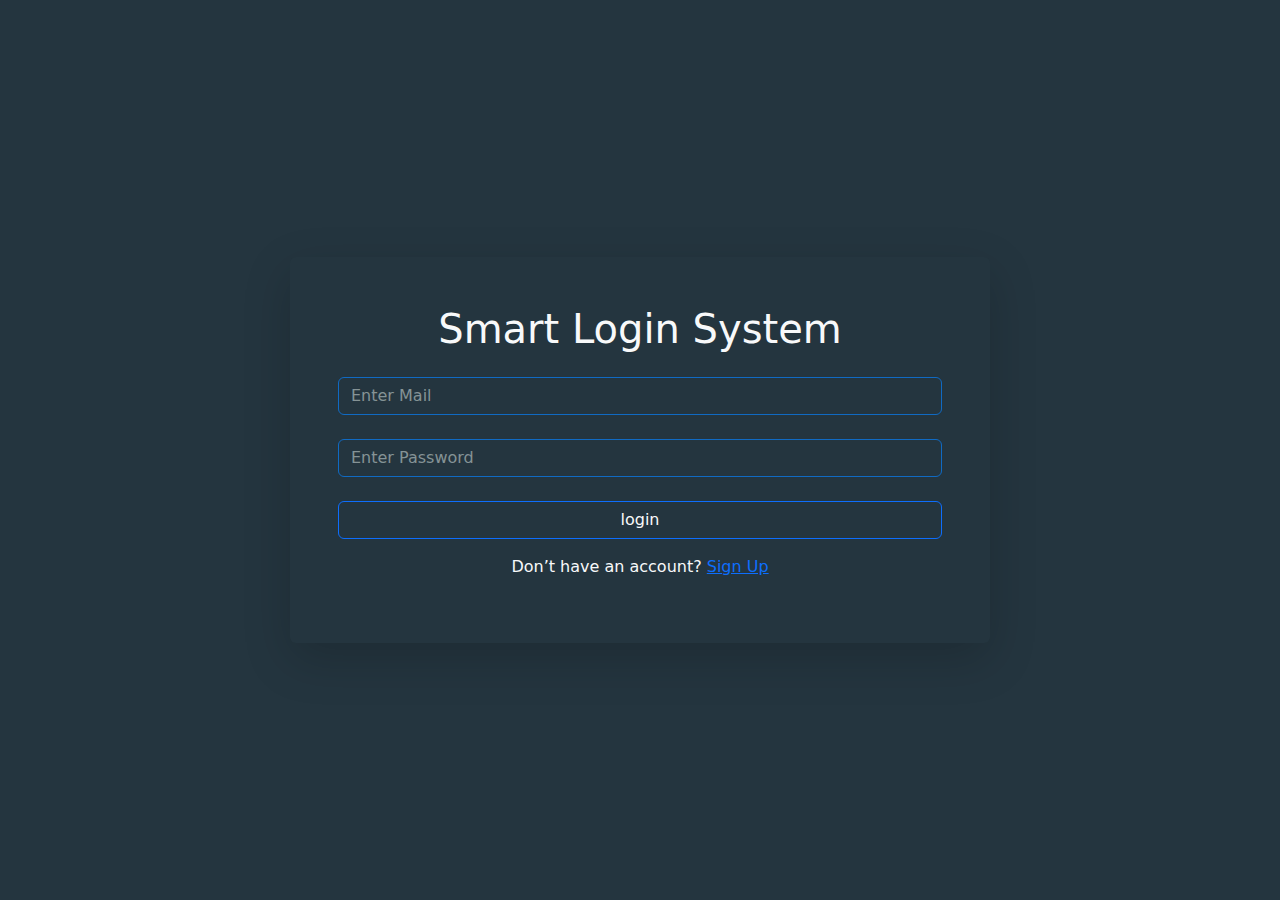
<file: index.html>
<!DOCTYPE html>
<html lang="en">

<head>
    <meta charset="UTF-8">
    <meta name="viewport" content="width=device-width, initial-scale=1.0">
    <link rel="stylesheet" href="css/all.min.css">
    <link rel="stylesheet" href="css/bootstrap.min.css">
    <link rel="stylesheet" href="css/style.css">
    <title>Document</title>
</head>


<!-- start code .  -->

<section class="">
    <div class="container height-custom d-flex justify-content-center align-items-center">

        <div
            class="loginCard  shadow-lg d-flex justify-content-center align-items-center flex-column gap-3 p-5 rounded-2">
            <h1 class="text-light">Smart Login System</h1>
            <div action="" class="d-flex justify-content-center align-items-center flex-column gap-4 w-100 text-light">
                <input type="text" class="form-control " placeholder="Enter Mail" id="SigninMail">
                <input type="password" class="form-control" placeholder="Enter Password" id="SigninPassword">
                <p class=" text-danger h6 d-none" id="succes">user or password is corrected</p>
                <button class="btn btn-outline-primary w-100 text-light" id="btnLogin1">login</button>

            </div>
            <p class="text-light ">Don’t have an account? <a href="signUp.html">Sign Up</a></p>
        </div>

    </div>
</section>



<!-- end code .  -->


<script src="js/signIn.js"></script>
<script src="js/bootstrap.bundle.min.js"></script>

</body>

</html>
</file>
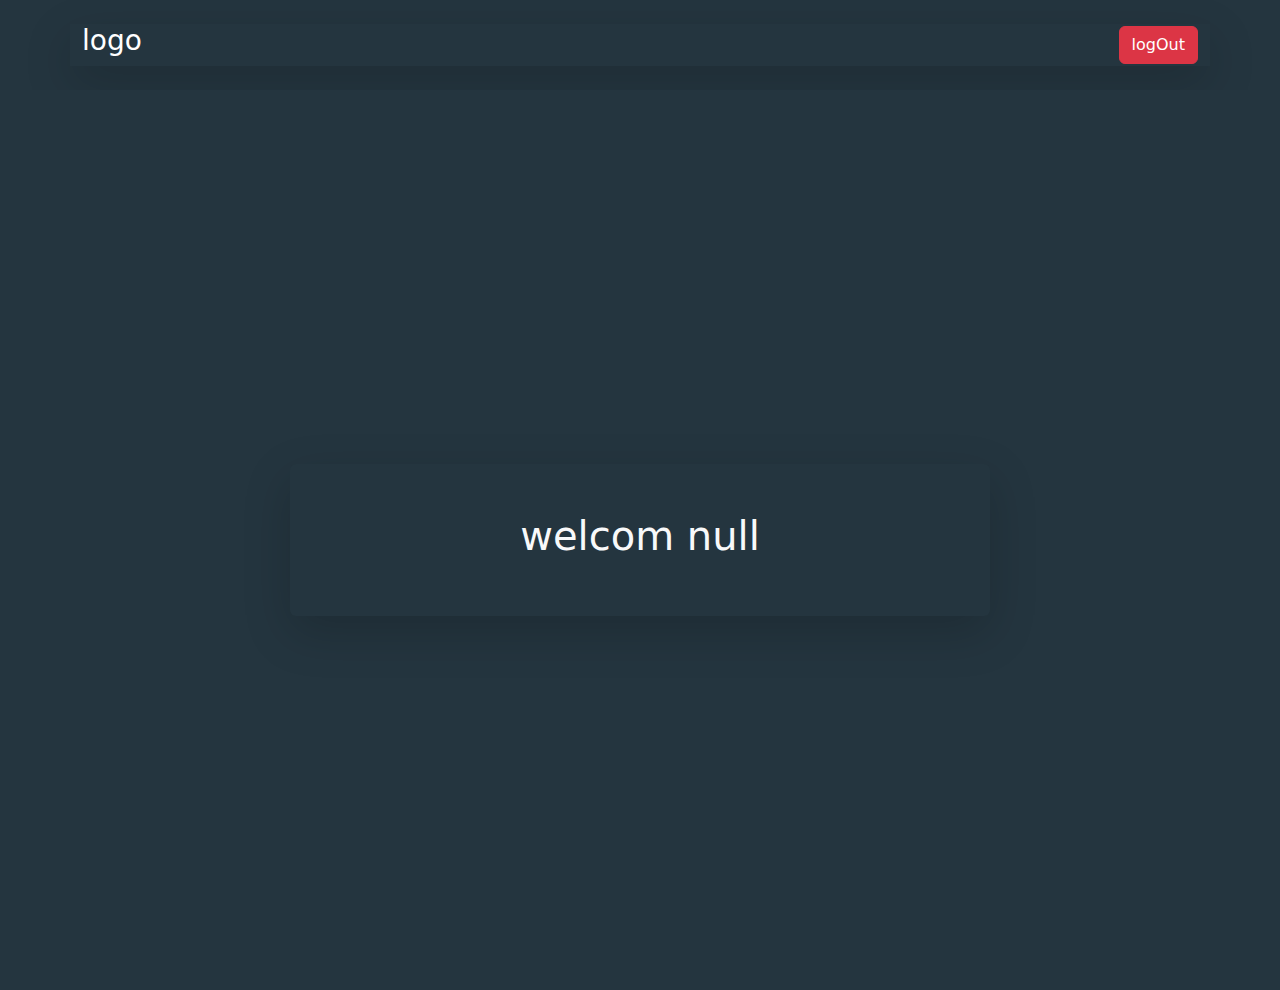
<file: home.html>
<!DOCTYPE html>
<html lang="en">

<head>
    <meta charset="UTF-8">
    <meta name="viewport" content="width=device-width, initial-scale=1.0">
    <link rel="stylesheet" href="css/all.min.css">
    <link rel="stylesheet" href="css/bootstrap.min.css">
    <link rel="stylesheet" href="css/style.css">
    <title>Document</title>
</head>


<!-- start code .  -->

<header class="head  p-4">
    <div class="container  shadow-lg">
        <div class="d-flex justify-content-between align-items-center ">
            <div class="h3 text-white">logo</div>
            <button class="btn btn-danger"><a class="text-decoration-none text-white"
                    href="index.html">logOut</a></button>
        </div>
    </div>
</header>

<section class="">
    <div class="container height-custom d-flex justify-content-center align-items-center">

        <div class="loginCard  shadow-lg d-flex justify-content-center align-items-center flex-column gap-3 p-5 rounded-2"
            id="welcom">

        </div>

    </div>
</section>

<!-- end code .  -->

<script>
    let welcom = document.getElementById("welcom")
    welcom.innerHTML = ` <h1 class="text-light" >welcom ${localStorage.getItem("name")} </h1> `
</script>

<script src="js/bootstrap.bundle.min.js"></script>

</body>

</html>
</file>
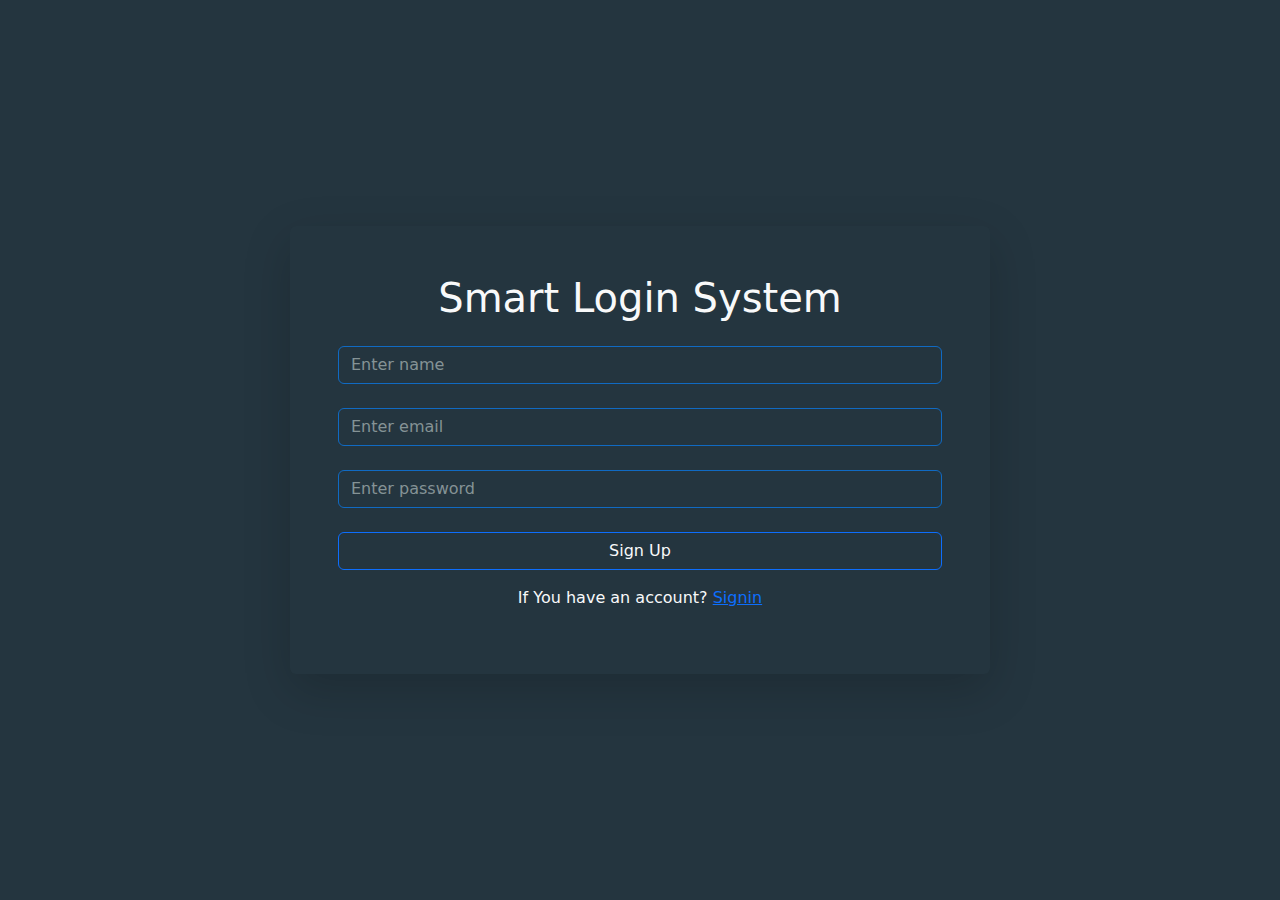
<file: signUp.html>
<!DOCTYPE html>
<html lang="en">

<head>
    <meta charset="UTF-8">
    <meta name="viewport" content="width=device-width, initial-scale=1.0">
    <link rel="stylesheet" href="css/all.min.css">
    <link rel="stylesheet" href="css/bootstrap.min.css">
    <link rel="stylesheet" href="css/style.css">
    <title>Document</title>
</head>


<!-- start code .  -->

<section class="">
    <div class="container height-custom d-flex justify-content-center align-items-center">

        <div
            class="loginCard  shadow-lg d-flex justify-content-center align-items-center flex-column gap-3 p-5 rounded-2">
            <h1 class="text-light">Smart Login System</h1>
            <div action="" class="d-flex justify-content-center align-items-center flex-column gap-4 w-100 text-light">
                <input type="text" class="form-control " placeholder="Enter name" id="name">
                <input type="mail" class="form-control " placeholder="Enter email" id="Mail">
                <p class=" text-danger fs-5 d-none py-0 m-0" id="emailError"> Type the correct email</p>
                <input type="password" class="form-control" placeholder="Enter password" id="passWord">
                <p class=" text-success h4 d-none" id="succes">Sign Up succses</p>
                <button class="btn btn-outline-primary w-100 text-light" id="signUp">Sign Up</button>

            </div>
            <p class="text-light ">If You have an account? <a href="index.html">Signin</a></p>
        </div>

    </div>
</section>



<!-- end code .  -->


<script src="js/signUp.js"></script>
<script src="js/bootstrap.bundle.min.js"></script>

</body>

</html>
</file>
<file: css/style.css>
* {
    margin: 0;
    padding: 0;
    box-sizing: border-box;
}

body {
    height: 100vh;
}

section {
    height: 100vh;
    background-color: #24353f;
}

.head {
    z-index: 1111;
    background-color: #24353f;
    box-shadow: rgba(17, 17, 26, 0.1) 0px 8px 24px, rgba(17, 17, 26, 0.1) 0px 16px 56px, rgba(17, 17, 26, 0.1) 0px 24px 80px !important;
}


section .height-custom {
    height: 100vh;
}

.loginCard {
    background-color: #24353f;
    width: 700px;
    min-width: 400px;
    /* height: 70vh; */

}

.form-control {
    background-color: #fff0;
    border: var(--bs-border-width) solid #106ac3;
    color: #d7d7d7;
}

.form-control:focus {
    color: #d7d7d7;
    background-color: #fff0;
    border-color: #1369e5;

}

::placeholder {

    color: rgba(245, 255, 250, 0.466) !important;

}
</file>
